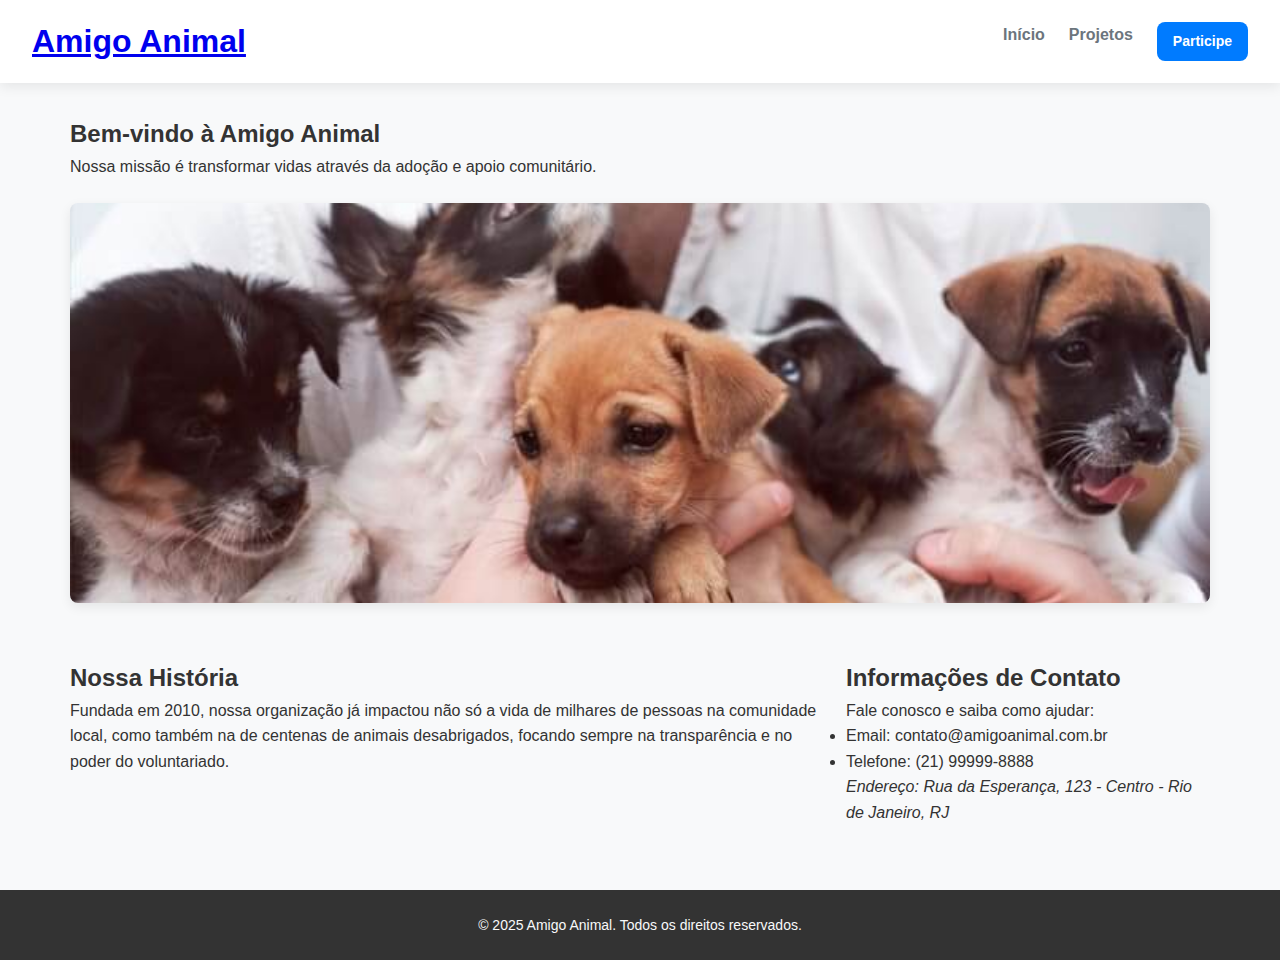
<file: index.html>
<!DOCTYPE html>
<html lang="pt-BR">
<head>
    <meta charset="UTF-8">
    <meta name="viewport" content="width=device-width, initial-scale=1.0">
    <title>Amigo Animal - Página Inicial</title> 
    
    <link rel="stylesheet" href="css/estilos.css">
</head>
<body>

    <header>
    <h1><a href="index.html">Amigo Animal</a></h1>

    <input type="checkbox" id="menu-toggle">
    <label for="menu-toggle" class="menu-hamburger">
        <span class="hamburger-linha"></span>
        <span class="hamburger-linha"></span>
        <span class="hamburger-linha"></span>
    </label>

    <nav class="menu-principal">
    <ul>
        <li><a href="index.html">Início</a></li> 
        
        <li class="dropdown">
            <a href="projetos.html">Projetos</a>
            <ul class="submenu">
                <li><a href="projetos.html#saude">Projeto Saúde</a></li>
                <li><a href="projetos.html#carinho">Projeto Carinho</a></li>
            </ul>
        </li>

        <li><a href="cadastro.html" class="btn btn--primario btn--sm">Participe</a></li>
    </ul>
</nav> 
</header>

   <main>
    <div class="row">
        <section class="col-12">
            <h2>Bem-vindo à Amigo Animal</h2>
            <p>Nossa missão é transformar vidas através da adoção e apoio comunitário.</p>
            <img src="img/missao.jpg" alt="Voluntários da ONG trabalhando em um projeto comunitário" class="img-conteudo"> 
        </section>
    </div>

    <div class="row">
        <section class="col-8">
            <h2>Nossa História</h2>
            <p>Fundada em 2010, nossa organização já impactou não só a vida de milhares de pessoas na comunidade local, como também na de centenas de animais desabrigados, focando sempre na transparência e no poder do voluntariado.</p>
        </section>
        
        <section class="col-4">
            <h2>Informações de Contato</h2>
            <p>Fale conosco e saiba como ajudar:</p>
            <ul>
                <li>Email: contato@amigoanimal.com.br</li>
                <li>Telefone: (21) 99999-8888</li>
            </ul>
            <address>
                Endereço: Rua da Esperança, 123 - Centro - Rio de Janeiro, RJ
            </address>
        </section>
    </div>
</main>

    <footer>
        <p>&copy; 2025 Amigo Animal. Todos os direitos reservados.</p>
    </footer>

</body>
</html>
</file>
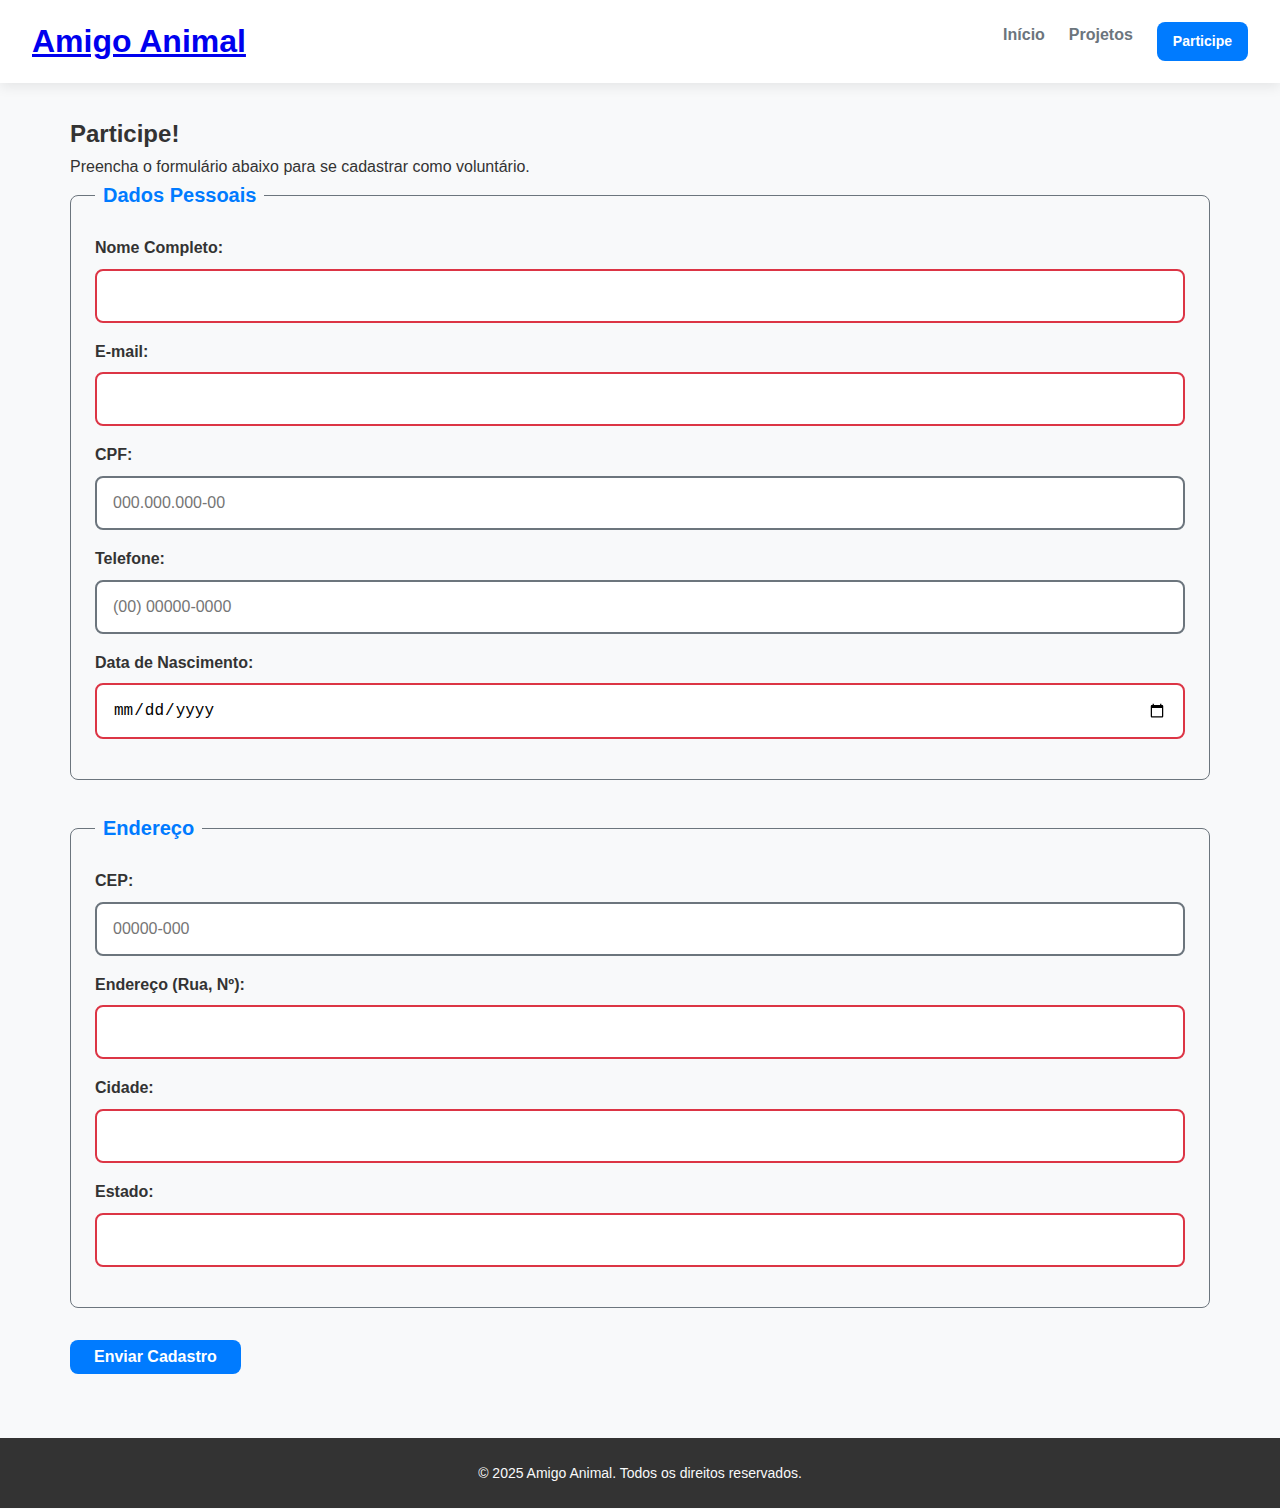
<file: cadastro.html>
<!DOCTYPE html>
<html lang="pt-BR">
<head>
    <meta charset="UTF-8">
    <meta name="viewport" content="width=device-width, initial-scale=1.0">
    <title>Amigo Animal - Participe</title> 

    <link rel="stylesheet" href="css/estilos.css">
</head>
<body>

    <header>
    <h1><a href="index.html">Amigo Animal</a></h1>

    <input type="checkbox" id="menu-toggle">
    <label for="menu-toggle" class="menu-hamburger">
        <span class="hamburger-linha"></span>
        <span class="hamburger-linha"></span>
        <span class="hamburger-linha"></span>
    </label>

    <nav class="menu-principal">
    <ul>
        <li><a href="index.html">Início</a></li>
        
        <li class="dropdown">
            <a href="projetos.html">Projetos</a>
            <ul class="submenu">
                <li><a href="projetos.html#saude">Projeto Saúde</a></li>
                <li><a href="projetos.html#carinho">Projeto Carinho</a></li>
            </ul>
        </li>

        <li><a href="cadastro.html" class="btn btn--primario btn--sm">Participe</a></li>
    </ul>
</nav> 
</header>

   <main>
    <div class="row">
        <div class="col-12">

            <h2>Participe!</h2>
            <p>Preencha o formulário abaixo para se cadastrar como voluntário.</p>

            <form action="#" method="post" id="form-cadastro">

                <fieldset>
                    <legend>Dados Pessoais</legend>

                    <div>
                        <label for="nome">Nome Completo:</label>
                        <input type="text" id="nome" name="nome" required>
                    </div>

                    <div>
                        <label for="email">E-mail:</label>
                        <input type="email" id="email" name="email" required>
                    </div>

                    <div>
                        <label for="cpf">CPF:</label>
                        <input type="text" id="cpf" name="cpf" 
                               placeholder="000.000.000-00"
                               pattern="[0-9]{3}\.[0-9]{3}\.[0-9]{3}-[0-9]{2}" 
                               title="Digite o CPF no formato: 000.000.000-00" required>
                    </div>

                    <div>
                        <label for="telefone">Telefone:</label>
                        <input type="tel" id="telefone" name="telefone"
                               placeholder="(00) 00000-0000"
                               pattern="\([0-9]{2}\) [0-9]{5}-[0-9]{4}"
                               title="Digite o Telefone no formato: (00) 00000-0000" required>
                    </div>

                    <div>
                        <label for="nascimento">Data de Nascimento:</label>
                        <input type="date" id="nascimento" name="nascimento" required>
                    </div>
                </fieldset>

                <fieldset>
                    <legend>Endereço</legend>

                    <div>
                        <label for="cep">CEP:</label>
                        <input type="text" id="cep" name="cep"
                               placeholder="00000-000"
                               pattern="[0-9]{5}-[0-9]{3}"
                               title="Digite o CEP no formato: 00000-000" required>
                    </div>

                    <div>
                        <label for="endereco">Endereço (Rua, Nº):</label>
                        <input type="text" id="endereco" name="endereco" required>
                    </div>

                    <div>
                        <label for="cidade">Cidade:</label>
                        <input type="text" id="cidade" name="cidade" required>
                    </div>

                    <div>
                        <label for="estado">Estado:</label>
                        <input type="text" id="estado" name="estado" required>
                    </div>
                </fieldset>

             <button type="submit" class="btn btn--primario">Enviar Cadastro</button>
            </form>

            <div id="mensagem-sucesso" class="alert alert--sucesso" style="display: none; margin-top: 20px;">
    <strong>Sucesso!</strong> Seu cadastro foi enviado e será analisado por nossa equipe.
</div> 
            
        </div> </div> </main> 

    <footer>
        <p>&copy; 2025 Amigo Animal. Todos os direitos reservados.</p>

</footer>

<script src="js/script.js"></script>
</body>
</html>
</file>
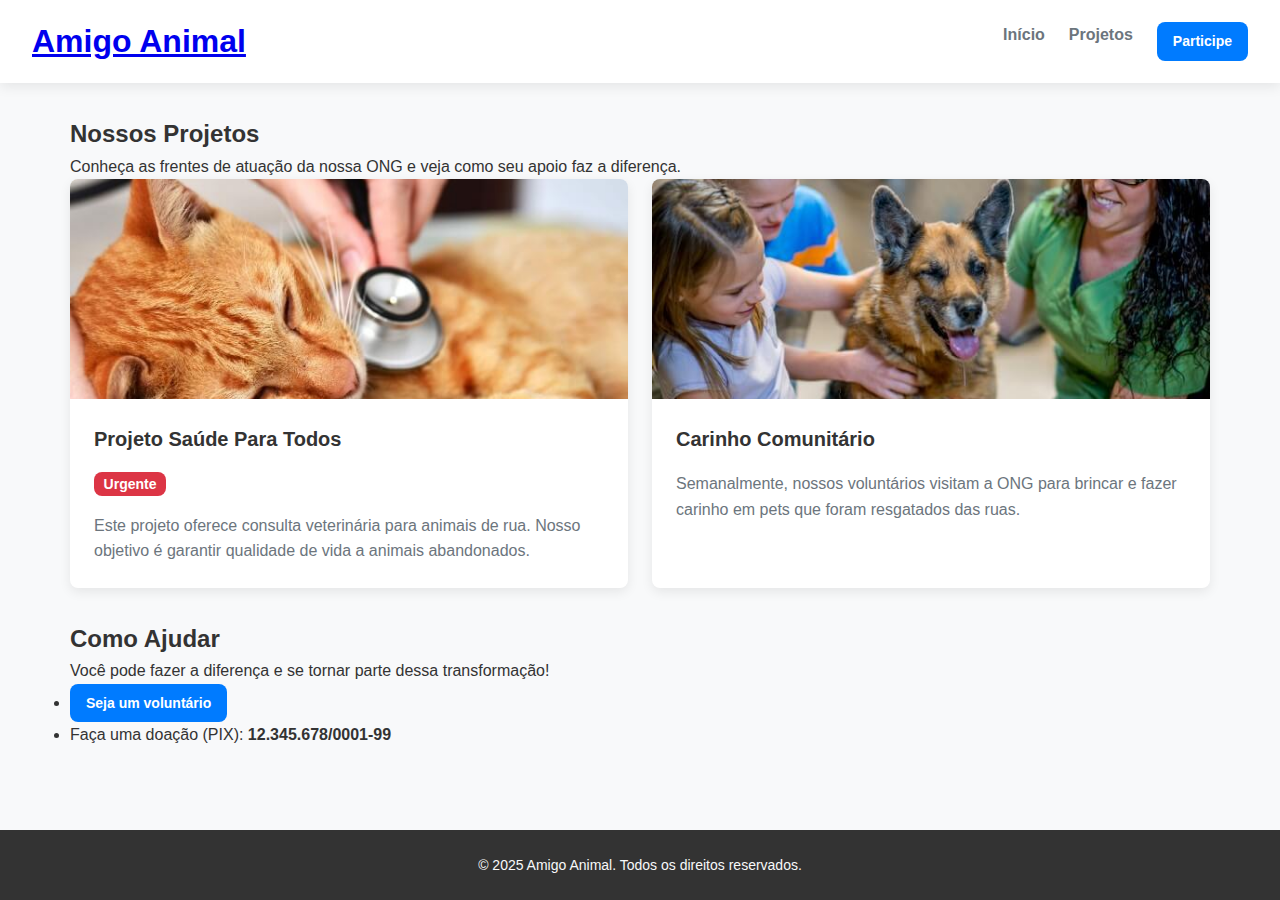
<file: projetos.html>
<!DOCTYPE html>
<html lang="pt-BR">
<head>
    <meta charset="UTF-8">
    <meta name="viewport" content="width=device-width, initial-scale=1.0">
    <title>Amigo Animal - Nossos Projetos</title> 

    <link rel="stylesheet" href="css/estilos.css">
</head>
<body>

    <header>
    <h1><a href="index.html">Amigo Animal</a></h1>

    <input type="checkbox" id="menu-toggle">
    <label for="menu-toggle" class="menu-hamburger">
        <span class="hamburger-linha"></span>
        <span class="hamburger-linha"></span>
        <span class="hamburger-linha"></span>
    </label>

    <nav class="menu-principal">
    <ul>
        <li><a href="index.html">Início</a></li>
        
        <li class="dropdown">
            <a href="projetos.html">Projetos</a>
            <ul class="submenu">
                <li><a href="projetos.html#saude">Projeto Saúde</a></li>
                <li><a href="projetos.html#carinho">Projeto Carinho</a></li>
            </ul>
        </li>

        <li><a href="cadastro.html" class="btn btn--primario btn--sm">Participe</a></li>
    </ul>
</nav> 
</header>

   <main>
    <h2>Nossos Projetos</h2>
    <p>Conheça as frentes de atuação da nossa ONG e veja como seu apoio faz a diferença.</p>

    <div class="row">

        <article class="col-6 card"> 
            
            <div class="card__imagem-container"> 
                <img src="img/projeto-saude.jpg" alt="Um veterinário examina um gato laranja">
            </div>
            
            <div class="card__conteudo">
                <h3 id="saude">Projeto Saúde Para Todos</h3>
                <span class="badge badge--perigo">Urgente</span> 
                <p style="margin-top: var(--espaco-sm);">Este projeto oferece consulta veterinária para animais de rua. Nosso objetivo é garantir qualidade de vida a animais abandonados.</p>
            </div> 
        </article>

        <article class="col-6 card">
            
            <div class="card__imagem-container">
                <img src="img/projeto-carinho.jpg" alt="Voluntários fazendo carinho em cão abandonado">
            </div>
            
            <div class="card__conteudo">
                <h3 id="carinho">Carinho Comunitário</h3>
                <p>Semanalmente, nossos voluntários visitam a ONG para brincar e fazer carinho em pets que foram resgatados das ruas.</p>
            </div>
        </article>
    </div> 
    
    <div class="row">
        <section class="col-12">
            <h2>Como Ajudar</h2>
            <p>Você pode fazer a diferença e se tornar parte dessa transformação!</p>
            <ul>
                <li><a href="cadastro.html" class="btn btn--primario btn--sm">Seja um voluntário</a></li>
                <li>Faça uma doação (PIX): <strong>12.345.678/0001-99</strong></li>
            </ul>
        </section>
    </div>
</main> 

    <footer>
        <p>&copy; 2025 Amigo Animal. Todos os direitos reservados.</p>
    </footer>

</body>
</html>
</file>
<file: css/estilos.css>
@import url('_base.css');
@import url('_layout.css');
@import url('_components.css');
</file>
